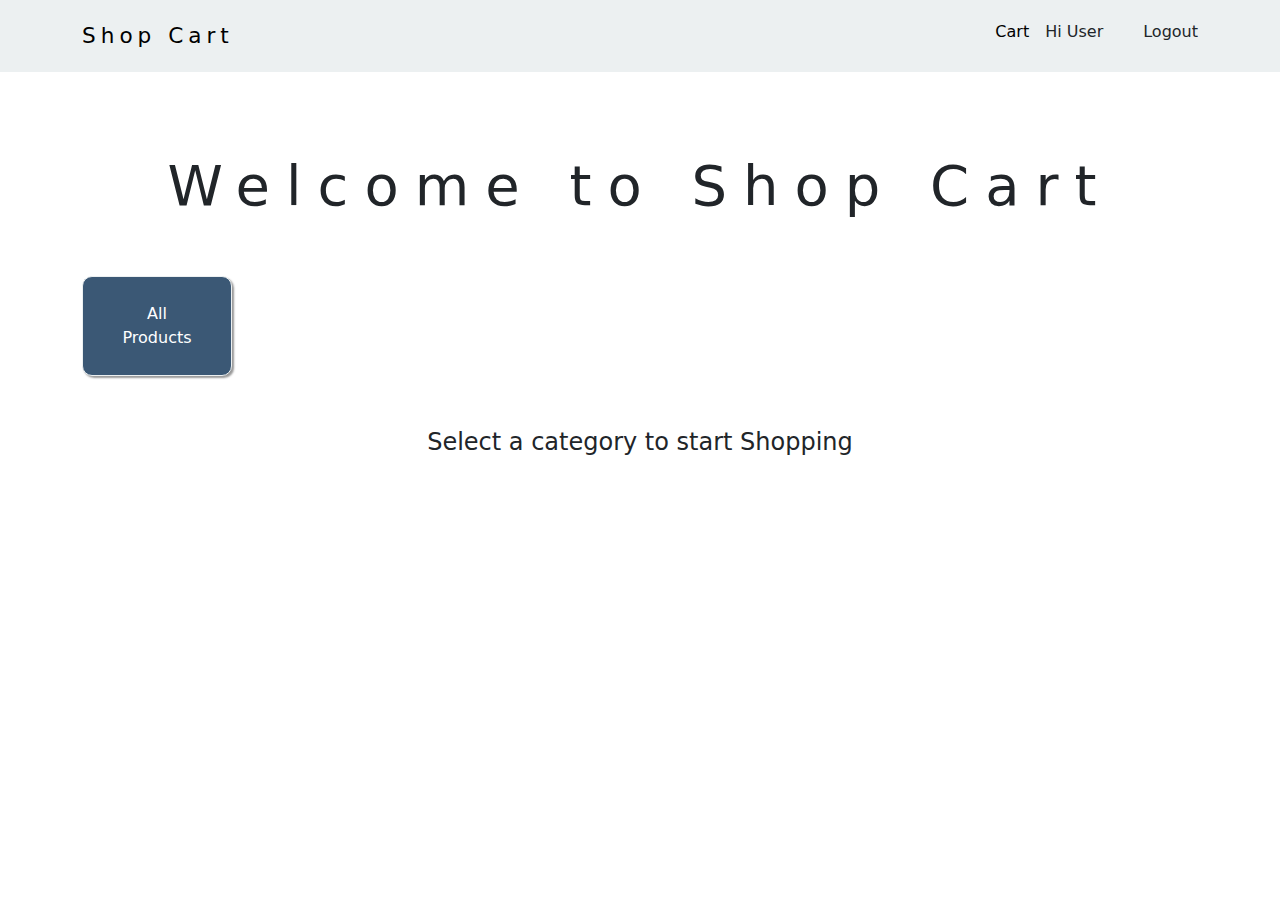
<file: index.html>
<!DOCTYPE html>
<html lang="en">
<head>
    <meta charset="UTF-8">
    <meta name="viewport" content="width=device-width, initial-scale=1.0">
    <title>Ecommerce</title>
    
    <link href="https://cdn.jsdelivr.net/npm/bootstrap@5.3.3/dist/css/bootstrap.min.css" rel="stylesheet" integrity="sha384-QWTKZyjpPEjISv5WaRU9OFeRpok6YctnYmDr5pNlyT2bRjXh0JMhjY6hW+ALEwIH" crossorigin="anonymous">
    <link rel="stylesheet" href="css/common.css">
    <link rel="stylesheet" href="css/home.css">
</head>
<body>



    <div class="homePage">
        <!-- header -->
         <nav id="header">
            <div class="container">
                <div class="row">
                    <div class="header-wrapper d-flex justify-content-between">

                        <!-- we have made this div flex, with space between -->
                        <div class="logo d-inline-block">
                            <a href="index.html" class="text-decoration-none">Shop Cart</a>
                        </div>
                        
                        <div class="user-actions d-flex flex-row">
                            <a href="cart.html" >Cart</a>
                            <div class="user-intro" id="userintro">Hi User</div>
                            <div class="logout-btn" id="logoutBtn">Logout</div>

                        </div>
                    </div>

                </div>
            </div>
         </nav>



        <!-- main content -->

        <div class="container">
            <div class="row">
                <h2 class="home-title text-center">Welcome to Shop Cart</h2>
                <div class="category-list d-flex flex-row justify-content-between align-items-center" id="categoryList">
                    

                    <div class="category-item d-flex align-items-center justify-content-center">
                        <a href="">All Products</a>
                    </div>
                   




                </div>

                <div class="category-title text-center">
                    Select a category to start Shopping 
                </div>
            </div>
        </div>

    </div>



    <script src="https://cdn.jsdelivr.net/npm/@popperjs/core@2.11.8/dist/umd/popper.min.js" integrity="sha384-I7E8VVD/ismYTF4hNIPjVp/Zjvgyol6VFvRkX/vR+Vc4jQkC+hVqc2pM8ODewa9r" crossorigin="anonymous"></script>
    <script src="https://cdn.jsdelivr.net/npm/bootstrap@5.3.3/dist/js/bootstrap.min.js" integrity="sha384-0pUGZvbkm6XF6gxjEnlmuGrJXVbNuzT9qBBavbLwCsOGabYfZo0T0to5eqruptLy" crossorigin="anonymous"></script>
    <script src="js/index.js"></script>
</body>
</html>
</file>
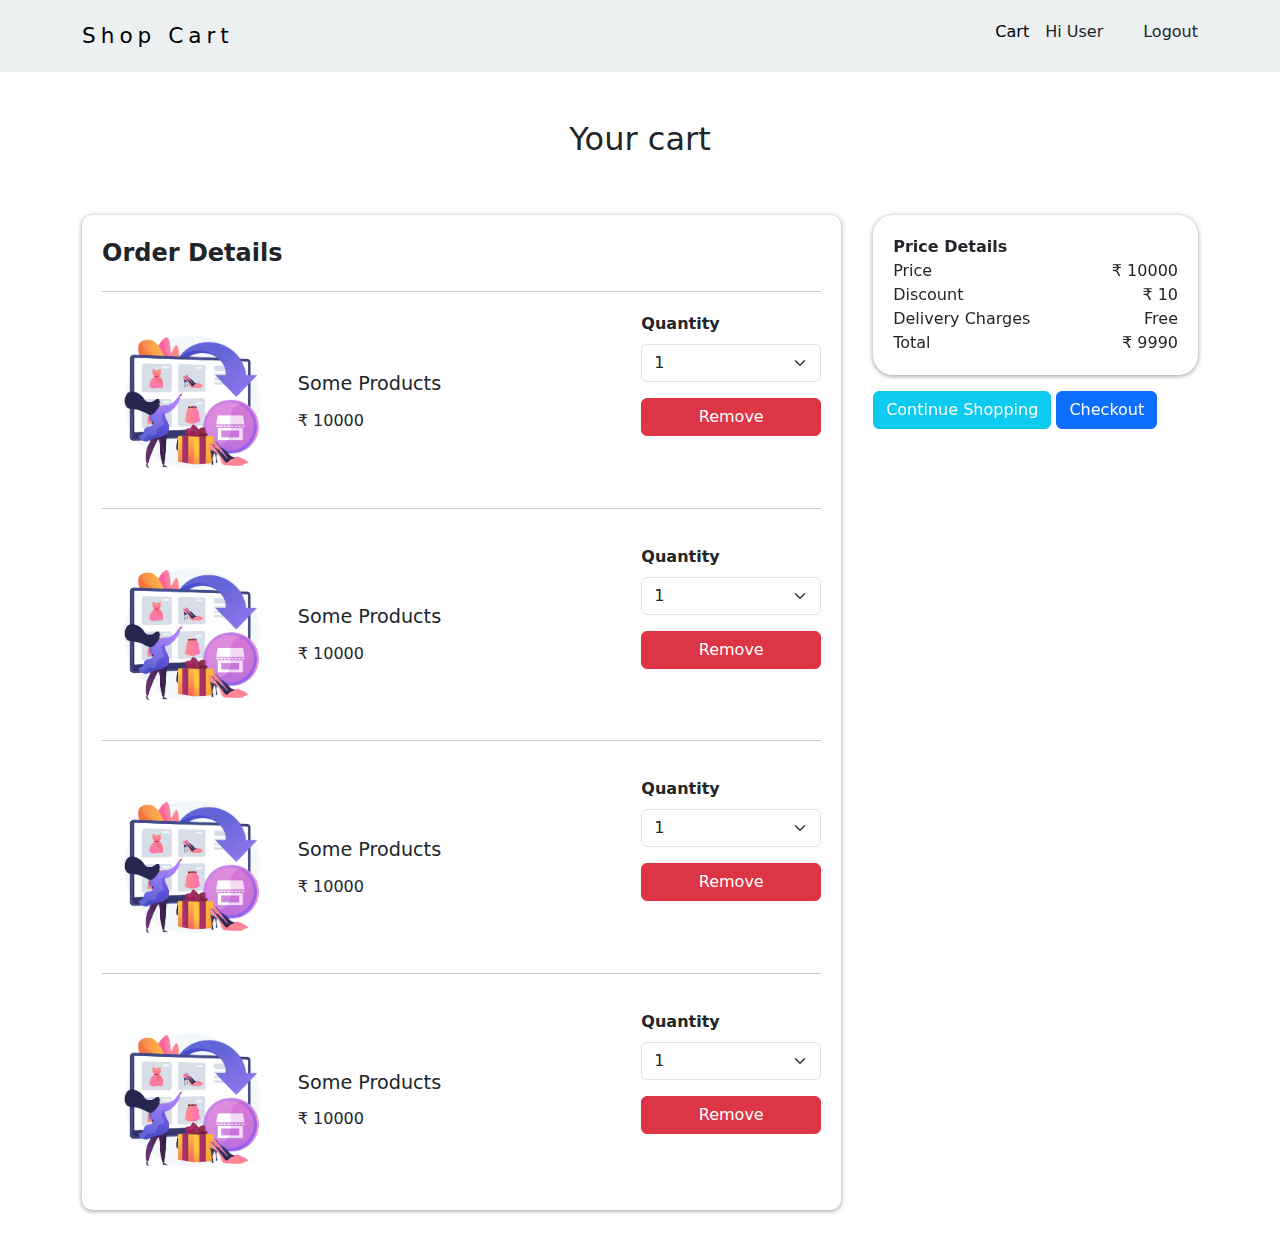
<file: cart.html>
<!DOCTYPE html>
<html lang="en">
<head>
    <meta charset="UTF-8">
    <meta name="viewport" content="width=device-width, initial-scale=1.0">
    <title>Cart</title>
    <link href="https://cdn.jsdelivr.net/npm/bootstrap@5.3.3/dist/css/bootstrap.min.css" rel="stylesheet" integrity="sha384-QWTKZyjpPEjISv5WaRU9OFeRpok6YctnYmDr5pNlyT2bRjXh0JMhjY6hW+ALEwIH" crossorigin="anonymous">
    <link rel="stylesheet" href="css/common.css">
    <link rel="stylesheet" href="css/cart.css">
</head>
<body>
    <div id="cartPage">
        
        <nav id="header">
            <div class="container">
                <div class="row">
                    <div class="header-wrapper d-flex justify-content-between">
                        
                        <!-- we have made this div flex, with space between -->
                        <div class="logo d-inline-block">
                            <a href="index.html" class="text-decoration-none">Shop Cart</a>
                        </div>
                        
                        <div class="user-actions d-flex flex-row">
                            <a href="cart.html" >Cart</a>
                            <div class="user-intro" id="userintro">Hi User</div>
                            <div class="logout-btn" id="logoutBtn">Logout</div>
                            
                        </div>
                    </div>
                    
                </div>
            </div>
        </nav>



    <div class="container">
        <div class="row">
            <h2 class="cart-title text-center">Your cart</h2>
            <div class="cart-wrapper d-flex flex-row">
                <div class="order-details d-flex flex-column" id="orderDetails">
                    <div class="order-details-title fw-bold">Order Details</div>
                    <div class="order-details-product d-flex flex-row">

                        <div class="order-details-product-img d-flex">
                            <img src="img/Wavy_Tech-31_Single-04.jpg" alt="">
                        </div>
                        <div class="order-details-product-data d-flex flex-column">
                            <div>Some Products</div>
                            <div>&#8377; 10000</div>
                        </div>
                        <div class="order-details-product-actions d-flex flex-column">
                            <div class="order-details-product-quantity">
                                <div class="fw-bold">Quantity</div>
                                <div class="form-group">
                                    <select class="form-select">
                                        <option value="1">1</option>
                                        <option value="2">2</option>
                                        <option value="3">3</option>
                                        <option value="4">4</option>
                                        <option value="5">5</option>
                                    </select>
                                </div>
                            </div>
                            <div class="order-details-product-remove btn btn-danger">Remove</div>
                        </div>
                    </div>
                    <hr>
                    <!-- copy paste -->
                    <div class="order-details-product d-flex flex-row">

                        <div class="order-details-product-img d-flex">
                            <img src="img/Wavy_Tech-31_Single-04.jpg" alt="">
                        </div>
                        <div class="order-details-product-data d-flex flex-column">
                            <div>Some Products</div>
                            <div>&#8377; 10000</div>
                        </div>
                        <div class="order-details-product-actions d-flex flex-column">
                            <div class="order-details-product-quantity">
                                <div class="fw-bold">Quantity</div>
                                <div class="form-group">
                                    <select class="form-select">
                                        <option value="1">1</option>
                                        <option value="2">2</option>
                                        <option value="3">3</option>
                                        <option value="4">4</option>
                                        <option value="5">5</option>
                                    </select>
                                </div>
                            </div>
                            <div class="order-details-product-remove btn btn-danger">Remove</div>
                        </div>
                    </div>
                    <hr>
                    <div class="order-details-product d-flex flex-row">

                        <div class="order-details-product-img d-flex">
                            <img src="img/Wavy_Tech-31_Single-04.jpg" alt="">
                        </div>
                        <div class="order-details-product-data d-flex flex-column">
                            <div>Some Products</div>
                            <div>&#8377; 10000</div>
                        </div>
                        <div class="order-details-product-actions d-flex flex-column">
                            <div class="order-details-product-quantity">
                                <div class="fw-bold">Quantity</div>
                                <div class="form-group">
                                    <select class="form-select">
                                        <option value="1">1</option>
                                        <option value="2">2</option>
                                        <option value="3">3</option>
                                        <option value="4">4</option>
                                        <option value="5">5</option>
                                    </select>
                                </div>
                            </div>
                            <div class="order-details-product-remove btn btn-danger">Remove</div>
                        </div>
                    </div>
                    <hr>
                    <div class="order-details-product d-flex flex-row">

                        <div class="order-details-product-img d-flex">
                            <img src="img/Wavy_Tech-31_Single-04.jpg" alt="">
                        </div>
                        <div class="order-details-product-data d-flex flex-column">
                            <div>Some Products</div>
                            <div>&#8377; 10000</div>
                        </div>
                        <div class="order-details-product-actions d-flex flex-column">
                            <div class="order-details-product-quantity">
                                <div class="fw-bold">Quantity</div>
                                <div class="form-group">
                                    <select class="form-select">
                                        <option value="1">1</option>
                                        <option value="2">2</option>
                                        <option value="3">3</option>
                                        <option value="4">4</option>
                                        <option value="5">5</option>
                                    </select>
                                </div>
                            </div>
                            <div class="order-details-product-remove btn btn-danger">Remove</div>
                        </div>
                    </div>
                 
                    
                </div>
                <div class="price-details d-flex flex-column" id="priceDetails">
                    <div class="price-details-box">
                        <div class="price-details-title fw-bold">Price Details</div>
                        <div class="price-details-item d-flex flex-row justify-content-between">
                            <div>Price</div>
                            <div>&#8377; 10000</div>
                        </div>
                        <div class="price-details-item d-flex flex-row justify-content-between">
                            <div>Discount</div>
                            <div>&#8377; 10</div>
                        </div>
                        <div class="price-details-item d-flex flex-row justify-content-between">
                            <div>Delivery Charges</div>
                            <div>Free</div>
                        </div>
                        <div class="price-details-item d-flex flex-row justify-content-between">
                            <div>Total</div>
                            <div>&#8377; 9990</div>
                        </div>
                    </div>
                    <div class="price-details-btn-group">

                        <a href="productList.html" class="continue-shopping-btn btn btn-info text-decoration-none">
                            Continue Shopping
                        </a>
                        <a href="checkout.html" class="checkout-btn btn btn-primary text-decoration-none">
                            Checkout
                        </a>
                    </div>
                </div>


            </div>
        </div>
    </div>
    
    </div>
    <script src="https://cdn.jsdelivr.net/npm/@popperjs/core@2.11.8/dist/umd/popper.min.js" integrity="sha384-I7E8VVD/ismYTF4hNIPjVp/Zjvgyol6VFvRkX/vR+Vc4jQkC+hVqc2pM8ODewa9r" crossorigin="anonymous"></script>
    <script src="https://cdn.jsdelivr.net/npm/bootstrap@5.3.3/dist/js/bootstrap.min.js" integrity="sha384-0pUGZvbkm6XF6gxjEnlmuGrJXVbNuzT9qBBavbLwCsOGabYfZo0T0to5eqruptLy" crossorigin="anonymous"></script>
    <script></script>
</body>
</html>
</file>
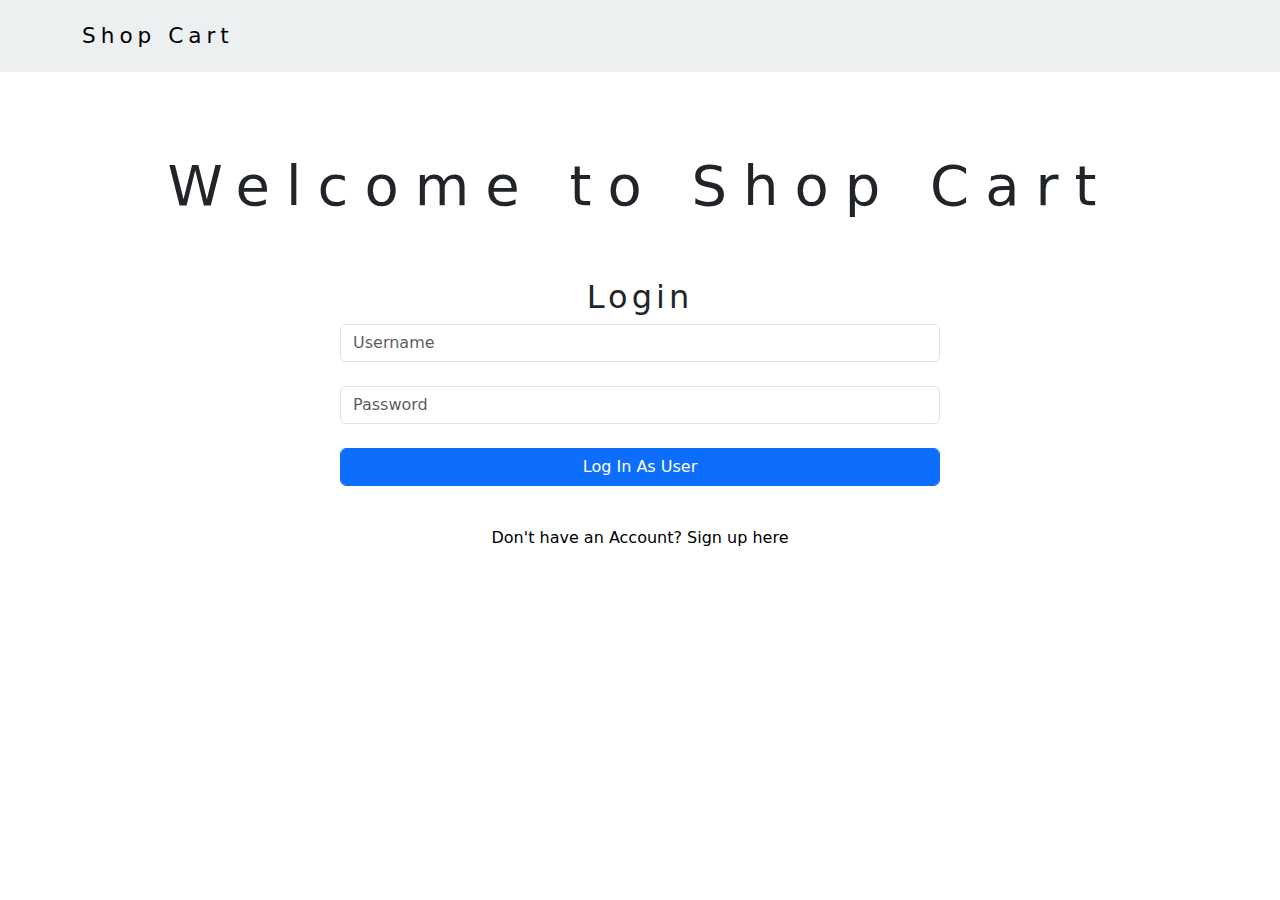
<file: login.html>
<!DOCTYPE html>
<html lang="en">
<head>
    <meta charset="UTF-8">
    <meta name="viewport" content="width=device-width, initial-scale=1.0">
    <title>Login / Sign Up</title>

    <link href="https://cdn.jsdelivr.net/npm/bootstrap@5.3.3/dist/css/bootstrap.min.css" rel="stylesheet" integrity="sha384-QWTKZyjpPEjISv5WaRU9OFeRpok6YctnYmDr5pNlyT2bRjXh0JMhjY6hW+ALEwIH" crossorigin="anonymous">
    <link rel="stylesheet" href="css/common.css">
    <link rel="stylesheet" href="css/login.css">
</head>
<body>


    <nav id="header">
        <div class="container">
            <div class="row">
                <div class="header-wrapper d-flex justify-content-between">

                    <!-- we have made this div flex, with space between -->
                    <div class="logo d-inline-block">
                        <a href="index.html" class="text-decoration-none">Shop Cart</a>
                    </div>
            
                </div>


                
            </div>
        </div>
    </nav>
    
    <div class="container">
        <div class="row">
            <h2 class="home-title text-center">Welcome to Shop Cart</h2>


        </div>
        <div class="login-wrapper" id="loginForm">
            <h4 class="text-center">Login</h4>
            <div class="input-group">
                <input type="text" class="form-control" placeholder="Username" id="loginUsername">
            </div>
            <div class="input-group">
                <input type="text" class="form-control" placeholder="Password" id="loginPassword">
            </div>
            <div class="input-group">
                <button class="form-control btn  btn-primary" >Log In As User</button>
            </div>
            
            <div class="signup-btn text-center" id="showSignupBtn">Don't have an Account? Sign up here</div>
        </div>
    </div>


    <script src="https://cdn.jsdelivr.net/npm/@popperjs/core@2.11.8/dist/umd/popper.min.js" integrity="sha384-I7E8VVD/ismYTF4hNIPjVp/Zjvgyol6VFvRkX/vR+Vc4jQkC+hVqc2pM8ODewa9r" crossorigin="anonymous"></script>
    <script src="https://cdn.jsdelivr.net/npm/bootstrap@5.3.3/dist/js/bootstrap.min.js" integrity="sha384-0pUGZvbkm6XF6gxjEnlmuGrJXVbNuzT9qBBavbLwCsOGabYfZo0T0to5eqruptLy" crossorigin="anonymous"></script>
</body>
</html>
</file>
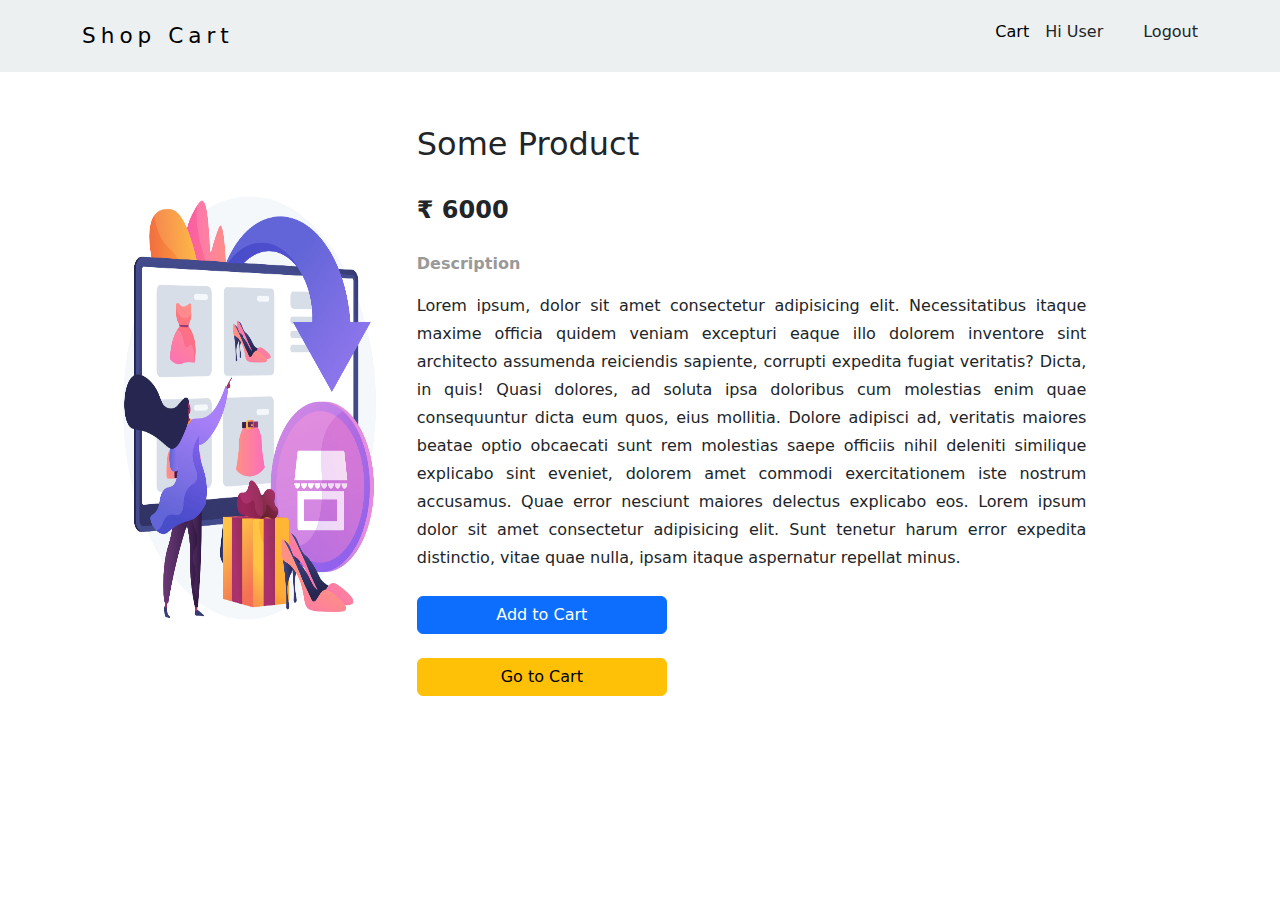
<file: productDetails.html>
<!DOCTYPE html>
<html lang="en">
<head>
    <meta charset="UTF-8">
    <meta name="viewport" content="width=device-width, initial-scale=1.0">
    <title>Product Details</title>
    <link href="https://cdn.jsdelivr.net/npm/bootstrap@5.3.3/dist/css/bootstrap.min.css" rel="stylesheet" integrity="sha384-QWTKZyjpPEjISv5WaRU9OFeRpok6YctnYmDr5pNlyT2bRjXh0JMhjY6hW+ALEwIH" crossorigin="anonymous">
    <link rel="stylesheet" href="css/common.css">
    <link rel="stylesheet" href="css/productDetail.css">
</head>
<body>


    <div  id="productDetailsPage">

        <nav id="header">
            <div class="container">
                <div class="row">
                    <div class="header-wrapper d-flex justify-content-between">
                        
                        <!-- we have made this div flex, with space between -->
                        <div class="logo d-inline-block">
                            <a href="index.html" class="text-decoration-none">Shop Cart</a>
                        </div>
                        
                        <div class="user-actions d-flex flex-row">
                            <a href="cart.html" >Cart</a>
                            <div class="user-intro" id="userintro">Hi User</div>
                            <div class="logout-btn" id="logoutBtn">Logout</div>
                            
                        </div>
                    </div>
                    
                </div>
            </div>
        </nav>

        <div class="container">
            <div class="row">
                <div class="product-details-wrapper d-flex flew-row">
                    <div class="product-img d-flex">
                        <img src="img/Wavy_Tech-31_Single-04.jpg" alt="">
                    </div>


                    <div class="product-detail-box d-flex justify-content-between flex-column">
                        <div id="product-detail">
                            <div class="product-name">Some Product</div>
                            <div class="product-price fw-bold">&#8377; 6000</div>
                            <div class="product-description">
                                <div class="product-description-title fw-bold">Description</div>
                                <div class="product-description-detail">Lorem ipsum, dolor sit amet consectetur adipisicing elit. Necessitatibus
                                     itaque maxime officia quidem veniam excepturi eaque illo dolorem inventore sint architecto assumenda reiciendis sapiente,
                                      corrupti expedita fugiat veritatis? 
                                    Dicta, in quis! Quasi dolores, ad soluta ipsa doloribus cum molestias enim quae consequuntur dicta eum quos, 
                                    eius mollitia. Dolore adipisci ad, veritatis maiores beatae optio obcaecati sunt rem molestias saepe officiis 
                                    nihil deleniti similique explicabo sint eveniet, dolorem amet commodi exercitationem iste nostrum accusamus.
                                     Quae error nesciunt maiores delectus explicabo eos. Lorem ipsum dolor sit amet consectetur adipisicing elit. 
                                     Sunt tenetur harum error expedita distinctio, vitae quae nulla, ipsam itaque aspernatur repellat minus.
                                </div>
                            </div>
                        </div>


                        <div class="product-details-action btn btn-primary text-decoration-none">Add to Cart</div>
                        <a href="cart.html" id="goToCartBtn" class="product-details-action btn btn-warning text-decoration-none">Go to Cart</a>
                    </div>
                </div>
            </div>
        </div>
        
    </div>
    <script src="https://cdn.jsdelivr.net/npm/@popperjs/core@2.11.8/dist/umd/popper.min.js" integrity="sha384-I7E8VVD/ismYTF4hNIPjVp/Zjvgyol6VFvRkX/vR+Vc4jQkC+hVqc2pM8ODewa9r" crossorigin="anonymous"></script>
    <script src="https://cdn.jsdelivr.net/npm/bootstrap@5.3.3/dist/js/bootstrap.min.js" integrity="sha384-0pUGZvbkm6XF6gxjEnlmuGrJXVbNuzT9qBBavbLwCsOGabYfZo0T0to5eqruptLy" crossorigin="anonymous"></script>
</body>
</html>
</file>
<file: css/common.css>
html{
    box-sizing: border-box;
}

*,*::after,*::before{
    box-sizing: inherit;
}



:root {
    --blue-gray:#ecf0f1;
    --pale-blue:#2c3e50;
    --mid-gray:#999;
    --jean-blue:#3b5875;
    --light-blue:#95afc0;
    --sky-blue:#dff9fb;
    --dark-sky-blue:#c7ecee;
    --light-gray:#ccc;
}

#header{
    background-color: var(--blue-gray);
    padding: 1.25em 0;
    position: sticky;
    top: 0;
}

#header .header-wrapper .logo{
    font-size: 1.35rem;
    line-height: 1.5;
}

#header .header-wrapper .logo a{
    color: black;
    letter-spacing: 5px;
}

#header .header-wrapper .user-actions{
    font-size: 1rem;
    line-height: 1.5;
    gap: 1rem;
}


#header .header-wrapper .logout-btn{
    cursor: pointer;
    margin-left: 1.5rem;
}

#header .header-wrapper .user-actions a{
    color: black;
    text-decoration: none
}

#header .header-wrapper .user-actions a:hover{
    text-decoration: underline;
}
</file>
<file: css/home.css>
.home-title{
    font-size: 3.5rem;
    letter-spacing: 1rem;
    margin-top: 5rem;
}

.category-title{
    font-size: 1.5rem;
    
    margin-top: 3rem;
}


.category-list{
    margin-top: 3rem;
    gap: 1rem;
}
.category-item{
    border: 1px solid var(--blue-gray);
    background-color: var(--jean-blue);
    width: 150px;
    padding: 20px 30px;
    text-align: center;
    border-radius: 10px;
    min-height: 100px;
    box-shadow: 2px 2px 2px var(--mid-gray);
    min-width: 135px;

}
.category-item a{

    font-size: 1rem;
    text-decoration: none;
    color: white;
}

.category-item:hover{
    box-shadow: 0px 0px;
    transition: box-shadow 0.15s linear 0s;
}
</file>
<file: css/cart.css>
.cart-title{
    padding: 3rem 0;
}
.order-details{
    flex-basis: 70%;
    box-shadow: 0px 1px 5px var(--mid-gray);
    padding: 20px;
    border-radius: 10px;
    margin-bottom: 2rem;
}

.order-details-title{
    font-size: 1.5rem;
    padding-bottom: 20px;
    border-bottom: 1px solid var(--light-gray);
}
.order-details-product{
    margin-top: 20px;
}
.order-details-product-img{
    flex-basis: 25%;
}
.order-details-product-img img{
    max-width: 100%;
}

.order-details-product-data{
    flex-basis: 50%;
    padding: 0 1rem;
    font-size: 1rem;
    justify-content: center;
}


.order-details-product-data >div:first-child{
    font-size: 1.2rem;
    margin-bottom: 10px;
}

.order-details-product-actions{
    flex-basis: 25%;
}
.order-details-product-remove{
    margin-top: 1rem;
}
.order-details-product-quantity > div:first-child{
    margin-bottom: 0.5rem;
}

.price-details{
    flex-basis: 30%;
    margin-left: 2rem;
    gap: 1rem;
    align-self: start;
    position: sticky;
    top: 100px;
}
.price-details-box{
    padding: 20px;
    box-shadow: 0px 1px 5px var(--mid-gray);
    border-radius: 20px;
    
}

.continue-shopping-btn{
    color: white;
}
</file>
<file: css/login.css>
.home-title{
    font-size: 3.5rem;
    margin-top: 5rem;
    letter-spacing: 1rem;
}

.login-wrapper{
    width: 600px;
    margin: 50px auto;
}

.login-wrapper .signup-btn{
    cursor: pointer;
    color: black;
    padding: 1rem;
}
.login-wrapper .signup-btn:hover{
    text-decoration: underline;
}

.input-group{
    margin-bottom: 1.5rem;
}

.login-wrapper h4{
    font-size: 2rem;
    letter-spacing: 4px;
}
</file>
<file: css/productDetail.css>
.product-details-wrapper{
    padding-top: 3rem;
}

.product-img{
    flex-basis: 30%;
}
.product-img img{   
    width: 100%;
}

.product-detail-box{
    flex-basis: 60%;
}

.product-name{
    font-size: 2rem;
}
.product-price{
    font-size: 1.5rem;
    margin-top: 1.5rem;
}

.product-description{
    margin-top: 1.5rem;
}

.product-description-title{
    color: var(--mid-gray);
    margin-bottom: 1rem;
    
}

.product-description-detail{
    font-size: 1rem;
    line-height: 1.75;
    text-align: justify;
}
.product-details-action{
    margin-top: 1.5rem;
    width: 250px;
}
</file>
